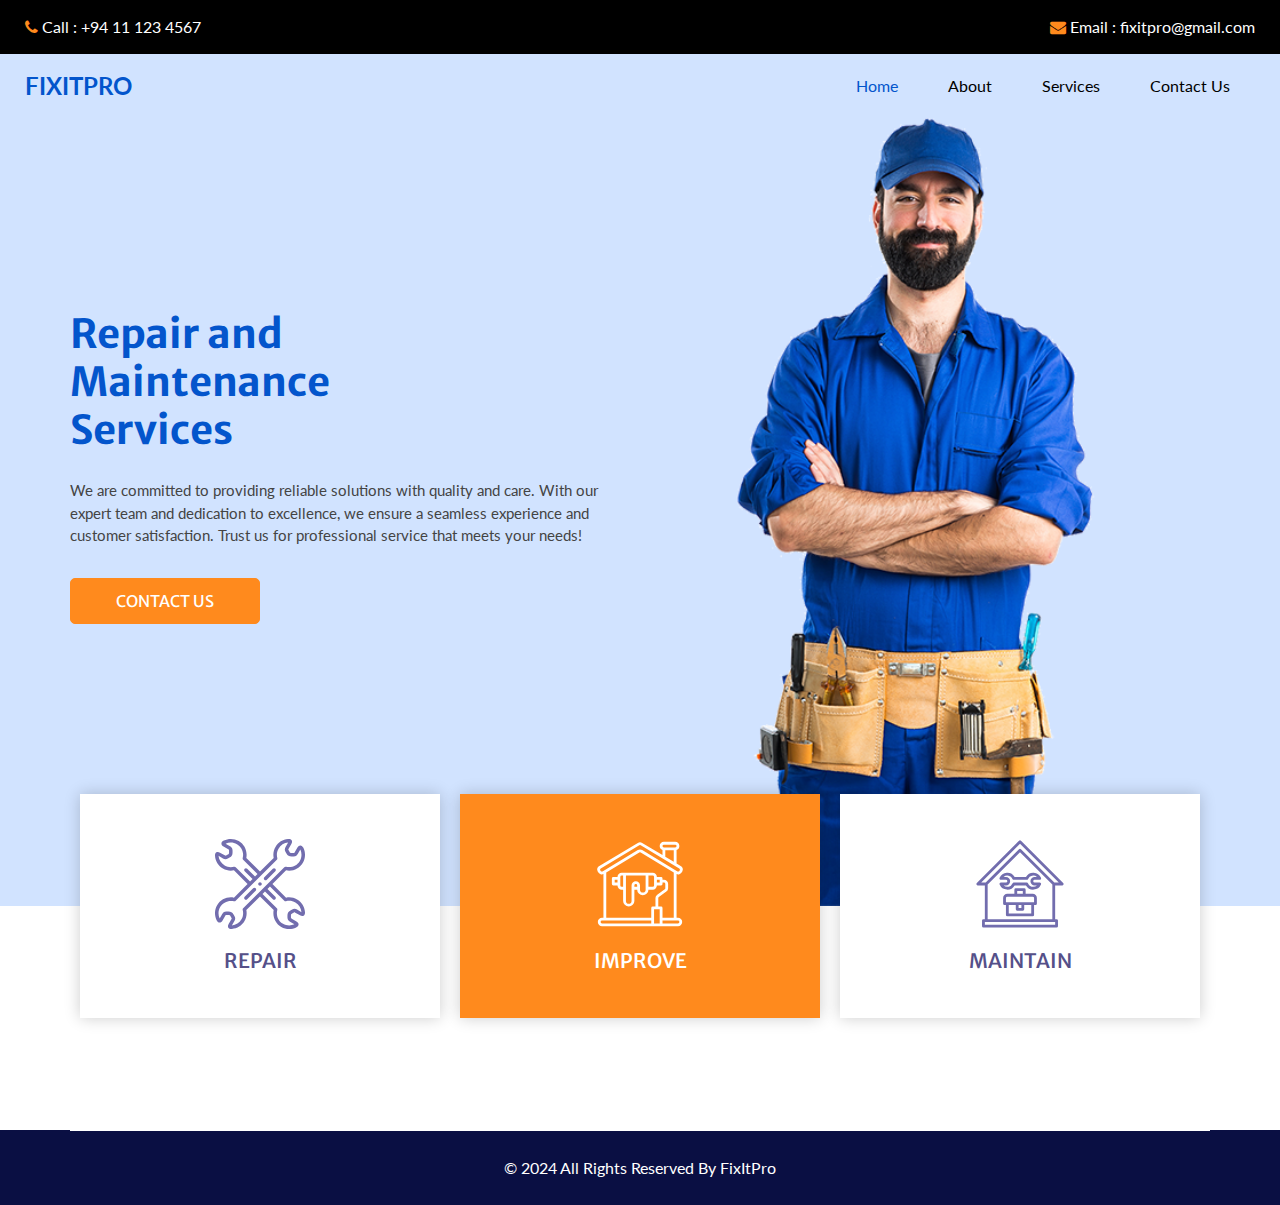
<file: index.html>
<!DOCTYPE html>
<html>

<head>
  <!-- Basic -->
  <meta charset="utf-8" />
  <meta http-equiv="X-UA-Compatible" content="IE=edge" />
  <!-- Mobile Metas -->
  <meta name="viewport" content="width=device-width, initial-scale=1, shrink-to-fit=no" />
  <!-- Site Metas -->
  <meta name="keywords" content="" />
  <meta name="description" content="" />
  <meta name="author" content="" />

  <title>FixItPro</title>

  <!-- slider stylesheet -->
  <link rel="stylesheet" type="text/css" href="https://cdnjs.cloudflare.com/ajax/libs/OwlCarousel2/2.3.4/assets/owl.carousel.min.css" />
  <!-- bootstrap core css -->
  <link rel="stylesheet" type="text/css" href="css/bootstrap.css" />
  <!-- font awesome style -->
  <link rel="stylesheet" type="text/css" href="css/font-awesome.min.css" />

  <!-- Custom styles for this template -->
  <link href="css/style.css" rel="stylesheet" />
  <!-- responsive style -->
  <link href="css/responsive.css" rel="stylesheet" />

</head>

<body>
  <div class="hero_area">
    <!-- header section strats -->
    <header class="header_section">
      <div class="header_top">
        <div class="container-fluid">
          <div class="contact_nav">
            <a href="">
              <i class="fa fa-phone" aria-hidden="true"></i>
              <span>
                Call : +94 11 123 4567
              </span>
            </a>
            <a href="">
              <i class="fa fa-envelope" aria-hidden="true"></i>
              <span>
                Email : fixitpro@gmail.com
              </span>
            </a>
          </div>
        </div>
      </div>
      <div class="header_bottom">
        <div class="container-fluid">
          <nav class="navbar navbar-expand-lg custom_nav-container ">
            <a class="navbar-brand" href="index.html">
              <span>
                FixItPro
              </span>
            </a>

            <button class="navbar-toggler" type="button" data-toggle="collapse" data-target="#navbarSupportedContent" aria-controls="navbarSupportedContent" aria-expanded="false" aria-label="Toggle navigation">
              <span class=""> </span>
            </button>

            <div class="collapse navbar-collapse" id="navbarSupportedContent">
              <ul class="navbar-nav ">
                <li class="nav-item active">
                  <a class="nav-link" href="index.html">Home <span class="sr-only">(current)</span></a>
                </li>
                <li class="nav-item">
                  <a class="nav-link" href="about.html"> About</a>
                </li>
                <li class="nav-item">
                  <a class="nav-link" href="service.html">Services</a>
                </li>
                <li class="nav-item">
                  <a class="nav-link" href="contact.html">Contact Us</a>
                </li>
              </ul>
            </div>
          </nav>
        </div>
      </div>
    </header>
    <!-- end header section -->
    <!-- slider section -->
    <section class="slider_section ">
      <div class="container ">
        <div class="row">
          <div class="col-md-6 ">
            <div class="detail-box">
              <h1>
                Repair and <br>
                Maintenance <br>
                Services
              </h1>
              <p>
                We are committed to providing reliable solutions with quality and care. With our expert team and dedication to excellence, we ensure a seamless experience and customer satisfaction. Trust us for professional service that meets your needs!
              </p>
              <a href="contact.html">
                Contact Us
              </a>
            </div>
          </div>
          <div class="col-md-6">
            <div class="img-box">
              <img src="images/slider-img.png" alt="">
            </div>
          </div>
        </div>
      </div>
    </section>
    <!-- end slider section -->
  </div>

  <!-- feature section -->
  <section class="feature_section">
    <div class="container">
      <div class="feature_container">
        <div class="box">
          <div class="img-box">
            <svg enable-background="new 0 0 511.995 511.995" height="512" viewBox="0 0 511.995 511.995" width="512" xmlns="http://www.w3.org/2000/svg">
              <g>
                <g>
                  <path d="m217.106 280.749-48.214 48.214c-3.905 3.905-3.905 10.237 0 14.143 1.953 1.953 4.512 2.929 7.071 2.929s5.119-.976 7.071-2.929l48.214-48.214c3.905-3.905 3.905-10.237 0-14.143s-10.237-3.905-14.142 0z" />
                  <path d="m328.915 168.939-48.17 48.17c-3.905 3.905-3.905 10.237 0 14.143 1.953 1.953 4.512 2.929 7.071 2.929s5.118-.976 7.071-2.929l48.17-48.17c3.905-3.905 3.905-10.237 0-14.143-3.905-3.905-10.235-3.905-14.142 0z" />
                  <path d="m467.092 344.045c-19.14-11.051-41.175-14.64-62.649-10.314l-77.734-77.734 77.792-77.792c5.807 1.153 11.636 1.714 17.42 1.713 31.563-.001 61.664-16.706 78.009-45.016 14.983-25.951 16.076-57.546 2.923-84.516-4.363-8.946-10.004-13.602-16.765-13.838-6.652-.225-12.388 3.784-17.092 11.933l-15.5 26.847c-2.641 4.573-3.996 4.574-6.241 4.574h-11.499c-7.173 0-8.405-.712-11.992-6.924l-5.749-9.957c-1.161-2.011-1.801-3.12.84-7.692l15.5-26.847c4.705-8.15 5.307-15.138 1.788-20.769-3.585-5.737-10.432-8.295-20.366-7.6-29.932 2.094-56.747 18.837-71.73 44.789-11.052 19.141-14.641 41.178-10.313 62.65l-77.734 77.734-77.792-77.792c7.444-37.494-9.805-76.089-43.302-95.429-25.954-14.982-57.549-16.075-84.519-2.921-8.945 4.363-13.601 10.003-13.837 16.764-.232 6.636 3.783 12.387 11.933 17.092l26.846 15.5c4.574 2.641 4.574 3.92 4.574 6.241v11.499c0 7.173-.712 8.406-6.924 11.992l-9.958 5.749c-2.011 1.161-3.119 1.801-7.692-.839l-26.847-15.5c-8.15-4.706-15.138-5.307-20.769-1.789-5.737 3.585-8.294 10.437-7.6 20.366 2.094 29.933 18.837 56.749 44.789 71.732 19.141 11.051 41.176 14.64 62.65 10.313l77.734 77.734-77.792 77.791c-37.491-7.443-76.088 9.805-95.429 43.303-14.983 25.951-16.076 57.545-2.922 84.515 4.363 8.946 10.003 13.602 16.764 13.838 6.644.24 12.387-3.783 17.093-11.933l15.5-26.846c2.641-4.574 3.92-4.574 6.242-4.574h11.498c7.172 0 8.405.712 11.992 6.924l5.748 9.957c1.161 2.012 1.801 3.12-.839 7.692l-15.5 26.847c-4.706 8.15-5.307 15.138-1.788 20.769 3.202 5.124 9.008 7.711 17.285 7.711.991 0 2.019-.037 3.08-.111 29.933-2.094 56.749-18.837 71.731-44.788 11.051-19.141 14.641-41.178 10.314-62.65l77.733-77.733 77.792 77.792c-7.443 37.494 9.806 76.089 43.303 95.429 13.902 8.026 29.419 12.066 44.981 12.066 13.488-.001 27.012-3.037 39.534-9.144 8.945-4.363 13.601-10.003 13.837-16.764.232-6.636-3.782-12.387-11.933-17.093l-26.847-15.499c-4.573-2.641-4.573-3.92-4.573-6.242v-11.498c0-7.173.712-8.406 6.924-11.992l9.957-5.749c2.011-1.162 3.118-1.801 7.692.839l26.847 15.5c8.149 4.706 15.137 5.307 20.77 1.788 5.736-3.585 8.294-10.437 7.599-20.365-2.092-29.935-18.836-56.75-44.787-71.733zm-349.33-183.857c-2.529-2.528-6.217-3.514-9.67-2.585-18.082 4.867-36.972 2.39-53.188-6.972-19.866-11.47-32.794-31.86-34.751-54.705l25.178 14.537c6.256 3.612 15.932 7.629 27.692.839l9.958-5.749c12.336-7.123 16.923-15.067 16.923-29.312v-11.5c-.001-13.578-8.318-19.95-14.574-23.562l-25.178-14.535c20.763-9.729 44.887-8.727 64.752 2.743 27.385 15.812 40.811 48.162 32.647 78.671-.923 3.45.063 7.131 2.589 9.656l81.715 81.715-14.141 14.141-44.633-44.633c-3.905-3.905-10.237-3.905-14.143 0s-3.905 10.237 0 14.143l44.633 44.633-14.143 14.143zm42.426 234.045c-2.529 2.529-3.515 6.216-2.585 9.67 4.866 18.083 2.39 36.972-6.973 53.189-11.469 19.865-31.858 32.794-54.704 34.751l14.537-25.178c3.611-6.256 7.627-15.933.839-27.692l-5.749-9.958c-7.123-12.336-15.066-16.923-29.311-16.923h-11.5c-13.577 0-19.95 8.317-23.563 14.573l-14.536 25.178c-9.728-20.763-8.726-44.886 2.743-64.751 15.812-27.386 48.161-40.813 78.671-32.647 3.45.921 7.131-.063 9.656-2.589l234.094-234.094c2.529-2.529 3.515-6.216 2.585-9.67-4.866-18.083-2.391-36.972 6.973-53.188 11.47-19.866 31.86-32.794 54.705-34.751l-14.537 25.177c-3.612 6.256-7.629 15.932-.84 27.692l5.749 9.958c7.123 12.337 15.067 16.923 29.312 16.923h11.5c13.578-.001 19.95-8.318 23.562-14.573l14.537-25.178c9.728 20.763 8.726 44.885-2.744 64.751-15.811 27.386-48.164 40.809-78.671 32.647-3.451-.923-7.131.064-9.656 2.589zm306.476 7.3c-6.257-3.612-15.936-7.626-27.691-.839l-9.958 5.749c-12.336 7.122-16.923 15.066-16.923 29.31v11.5c0 13.578 8.317 19.95 14.573 23.563l25.178 14.536c-20.762 9.729-44.885 8.727-64.751-2.743-27.386-15.812-40.811-48.163-32.647-78.671.923-3.45-.063-7.131-2.589-9.656l-81.716-81.716 14.143-14.143 44.68 44.681c1.953 1.953 4.512 2.929 7.071 2.929s5.118-.977 7.071-2.929c3.905-3.905 3.905-10.237 0-14.142l-44.68-44.681 14.141-14.141 81.667 81.667c2.528 2.528 6.215 3.514 9.67 2.585 18.079-4.867 36.972-2.39 53.188 6.973 19.866 11.47 32.795 31.859 34.751 54.704z" />
                  <path d="m255.998 245.998h-.007c-5.523 0-9.996 4.477-9.996 10s4.48 10 10.003 10 10-4.477 10-10-4.477-10-10-10z" />
                </g>
              </g>
            </svg>
          </div>
          <h5 class="name">
            Repair
          </h5>
        </div>
        <div class="box active">
          <div class="img-box">
            <svg xmlns="http://www.w3.org/2000/svg" viewBox="0 0 64 64" width="512" height="512">
              <g id="paint-painted-paint_roller-home-house" data-name="paint-painted-paint roller-home-house">
                <path d="M60.01,25.05a2.963,2.963,0,0,0,1.85-1.54l.21-.41a3.022,3.022,0,0,0-1.14-3.91L58,17.43V7.82A3,3,0,0,0,57,2H49a3.009,3.009,0,0,0-3,3,2.979,2.979,0,0,0,1.99,2.81v3.62L33.54,2.76a2.988,2.988,0,0,0-3.08,0L3.07,19.19A3.022,3.022,0,0,0,1.93,23.1l.21.41a2.963,2.963,0,0,0,1.85,1.54,2.923,2.923,0,0,0,.83.12A3.033,3.033,0,0,0,6,24.9V56H5a3,3,0,0,0,0,6H59a3,3,0,0,0,0-6H58V24.91A2.9,2.9,0,0,0,60.01,25.05ZM49,4h8a1,1,0,0,1,0,2H49a1,1,0,0,1,0-2Zm7,4v8.23l-6.01-3.6V8ZM40,60H5a1,1,0,0,1,0-2H40Zm6,0H42V50h4Zm1-12H45V42.03a1.028,1.028,0,0,1,.42-.82l5.32-3.8A2.991,2.991,0,0,0,52,34.97V32a3.009,3.009,0,0,0-3-3H48V28a1,1,0,0,0-1-1H44a3.009,3.009,0,0,0-3-3H19a3.009,3.009,0,0,0-3,3H13a1,1,0,0,0-1,1v4a1,1,0,0,0,1,1h3a3.009,3.009,0,0,0,3,3h1v8a4,4,0,0,0,8,0V36h2a4,4,0,0,0,8,0h3a3.009,3.009,0,0,0,3-3h3a1,1,0,0,0,1-1V31h1a1,1,0,0,1,1,1v2.97a1.028,1.028,0,0,1-.42.82l-5.32,3.8A2.991,2.991,0,0,0,43,42.03V48H41a1,1,0,0,0-1,1v7H8V23.76L31.48,9.62a1.02,1.02,0,0,1,1.04,0L56,23.76V56H48V49A1,1,0,0,0,47,48ZM46,29v2H44V29Zm-4-2v6a1,1,0,0,1-1,1H38V26h3A1,1,0,0,1,42,27ZM29,30a3.009,3.009,0,0,0-3,3V44a2,2,0,0,1-4,0V26H36V36a2,2,0,0,1-4,0V33A3.009,3.009,0,0,0,29,30Zm1,3v1H28V33a1,1,0,0,1,2,0ZM20,26v8H19a1,1,0,0,1-1-1V27a1,1,0,0,1,1-1Zm-4,3v2H14V29ZM59,58a1,1,0,0,1,0,2H48V58ZM33.55,7.91a2.979,2.979,0,0,0-3.1,0L5.34,23.03a1.018,1.018,0,0,1-.8.1.972.972,0,0,1-.61-.51l-.21-.41A1.021,1.021,0,0,1,4.1,20.9L31.49,4.47a1,1,0,0,1,1.02,0L59.9,20.9a1.021,1.021,0,0,1,.38,1.31l-.21.41a.972.972,0,0,1-.61.51,1.018,1.018,0,0,1-.8-.1Z" />
              </g>
            </svg>
          </div>
          <h5 class="name">
            Improve
          </h5>
        </div>
        <div class="box">
          <div class="img-box">
            <svg xmlns="http://www.w3.org/2000/svg" viewBox="0 0 64 64" width="512" height="512">
              <path d="M62.707,31.293l-30-30a1,1,0,0,0-1.414,0l-30,30A1,1,0,0,0,2,33H7V57H6a1,1,0,0,0-1,1v4a1,1,0,0,0,1,1H58a1,1,0,0,0,1-1V58a1,1,0,0,0-1-1H57V33h5a1,1,0,0,0,.707-1.707ZM57,61H7V59H57ZM9,57V32.414l23-23,23,23V57ZM56.414,31,32.707,7.293a1,1,0,0,0-1.414,0L7.586,31H4.414L32,3.414,59.586,31Z" />
              <path d="M41,39H36V36a1,1,0,0,0-1-1H29a1,1,0,0,0-1,1v3H23a3,3,0,0,0-3,3v4a1,1,0,0,0,1,1h1v7a1,1,0,0,0,1,1H41a1,1,0,0,0,1-1V47h1a1,1,0,0,0,1-1V42A3,3,0,0,0,41,39ZM30,37h4v2H30ZM40,53H24V47h5v3a1,1,0,0,0,1,1h4a1,1,0,0,0,1-1V47h5Zm-9-6h2v2H31Zm11-2H22V42a1,1,0,0,1,1-1H41a1,1,0,0,1,1,1Z" />
              <path d="M46,31H42.422a1,1,0,0,1,0-2H46a1,1,0,0,0,.916-1.4A5.992,5.992,0,0,0,36.231,27h-8.04a5.992,5.992,0,0,0-10.685.6,1,1,0,0,0,.916,1.4H22a1,1,0,0,1,0,2H18.422a1,1,0,0,0-.916,1.4,5.992,5.992,0,0,0,10.685.6h8.04a5.992,5.992,0,0,0,10.685-.6A1,1,0,0,0,46,31Zm-4.578,3a4,4,0,0,1-3.662-2.4,1,1,0,0,0-.916-.6H27.578a1,1,0,0,0-.916.6,3.991,3.991,0,0,1-6.3,1.4H22a3,3,0,0,0,0-6H20.359a3.991,3.991,0,0,1,6.3,1.4,1,1,0,0,0,.916.6h9.266a1,1,0,0,0,.916-.6,3.991,3.991,0,0,1,6.3-1.4h-1.64a3,3,0,0,0,0,6h1.64A3.988,3.988,0,0,1,41.422,34Z" /></svg>
          </div>
          <h5 class="name">
            Maintain
          </h5>
        </div>
      </div>
    </div>
  </section>

  <!-- end feature section -->





  <!-- footer section -->
  <footer class="footer_section">
    <div class="container">
      <p>
         &copy; 2024 All Rights Reserved By FixItPro
        
      </p>
    </div>
  </footer>
  <!-- footer section -->



</body>

</html>
</file>
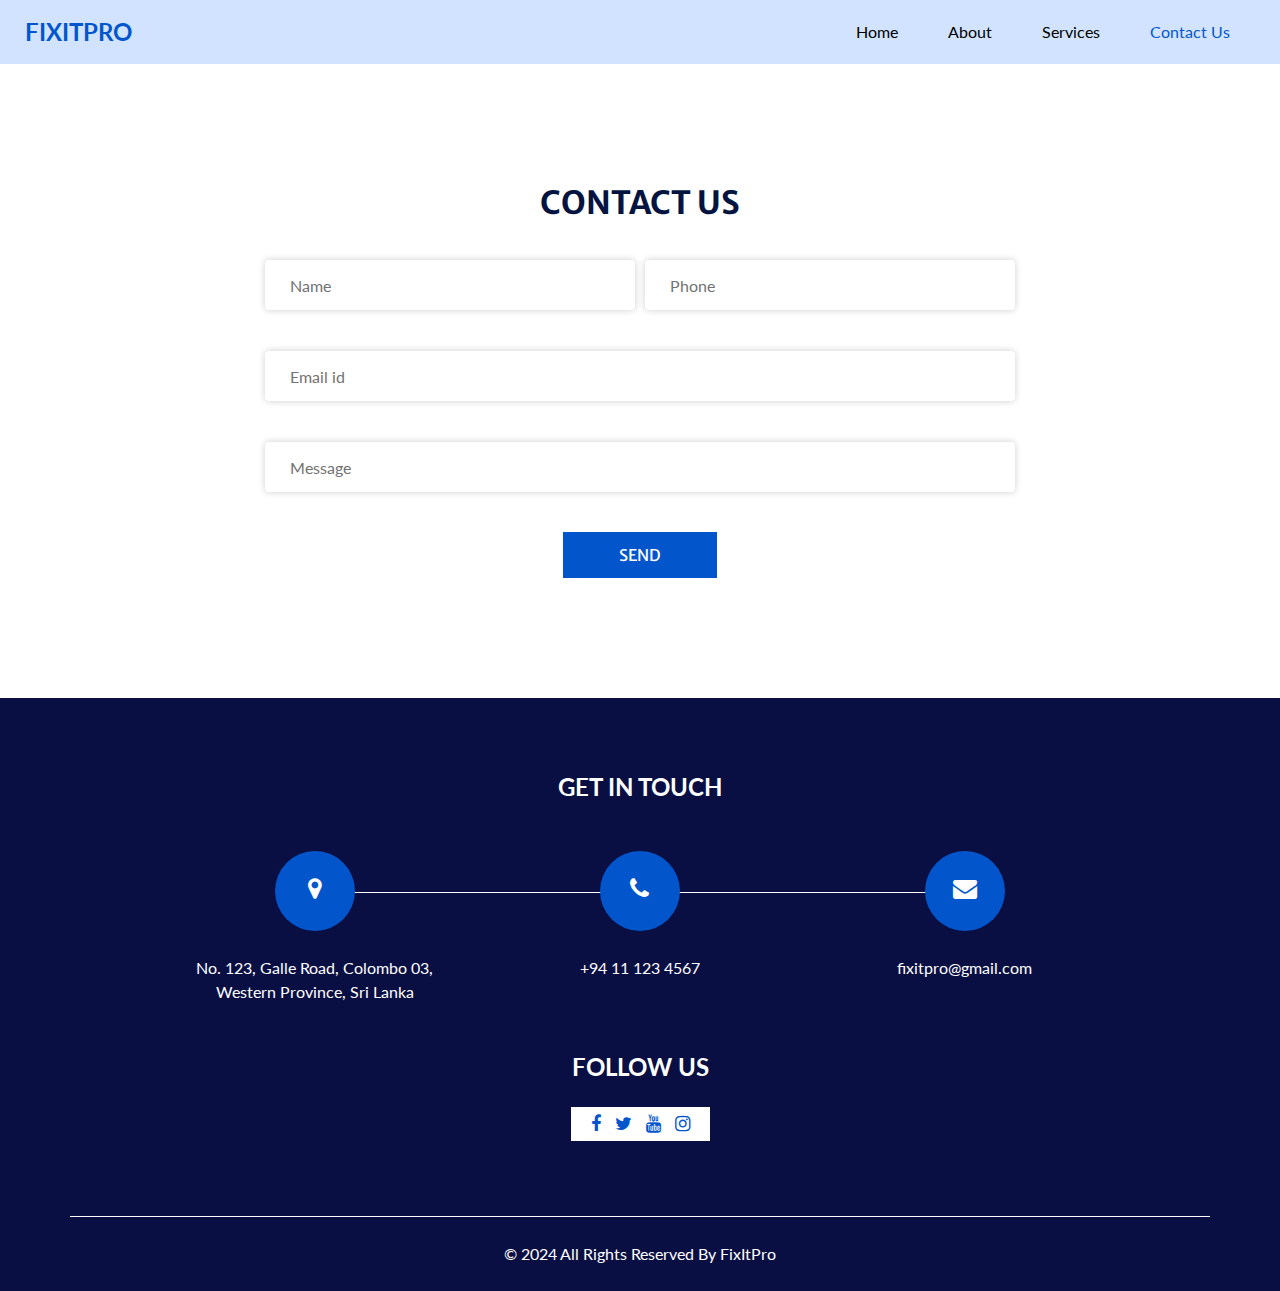
<file: contact.html>
<!DOCTYPE html>
<html>

<head>
  <!-- Basic -->
  <meta charset="utf-8" />
  <meta http-equiv="X-UA-Compatible" content="IE=edge" />
  <!-- Mobile Metas -->
  <meta name="viewport" content="width=device-width, initial-scale=1, shrink-to-fit=no" />
  <!-- Site Metas -->
  <meta name="keywords" content="" />
  <meta name="description" content="" />
  <meta name="author" content="" />

  <title>FixItPro</title>

  <!-- slider stylesheet -->
  <link rel="stylesheet" type="text/css" href="https://cdnjs.cloudflare.com/ajax/libs/OwlCarousel2/2.3.4/assets/owl.carousel.min.css" />
  <!-- bootstrap core css -->
  <link rel="stylesheet" type="text/css" href="css/bootstrap.css" />
  <!-- font awesome style -->
  <link rel="stylesheet" type="text/css" href="css/font-awesome.min.css" />

  <!-- Custom styles for this template -->
  <link href="css/style.css" rel="stylesheet" />
  <!-- responsive style -->
  <link href="css/responsive.css" rel="stylesheet" />

</head>

<body>
  <div class="hero_area">
    <!-- header section strats -->
    <header class="header_section">
      <div class="header_bottom">
        <div class="container-fluid">
          <nav class="navbar navbar-expand-lg custom_nav-container ">
            <a class="navbar-brand" href="index.html">
              <span>
                FixItPro
              </span>
            </a>

            <button class="navbar-toggler" type="button" data-toggle="collapse" data-target="#navbarSupportedContent" aria-controls="navbarSupportedContent" aria-expanded="false" aria-label="Toggle navigation">
              <span class=""> </span>
            </button>

            <div class="collapse navbar-collapse" id="navbarSupportedContent">
              <ul class="navbar-nav ">
                <li class="nav-item ">
                  <a class="nav-link" href="index.html">Home <span class="sr-only">(current)</span></a>
                </li>
                <li class="nav-item">
                  <a class="nav-link" href="about.html"> About</a>
                </li>
                <li class="nav-item">
                  <a class="nav-link" href="service.html">Services</a>
                </li>
                <li class="nav-item active">
                  <a class="nav-link" href="contact.html">Contact Us</a>
                </li>
              </ul>
            </div>
          </nav>
        </div>
      </div>
    </header>
    <!-- end header section -->
  </div>


  <!-- contact section -->

  <section class="contact_section layout_padding">
    <div class="container">
      <div class="heading_container">
        <h2>
          Contact Us
        </h2>
      </div>
      <div class="row">
        <div class="col-md-8 mx-auto">
          <div class="form_container">
            <form>
              <div class="form-row">
                <div class="form-group col-md-6">
                  <input type="text" class="form-control" id="inputName4" placeholder="Name ">
                </div>
                <div class="form-group col-md-6">
                  <input type="text" class="form-control" id="inputSubject4" placeholder="Phone">
                </div>
              </div>
              <div class="form-row">
                <div class="form-group col">
                  <input type="email" class="form-control" id="inputEmail4" placeholder="Email id">
                </div>
              </div>
              <div class="form-group">
                <input type="text" class="form-control" id="inputMessage" placeholder="Message">
              </div>
              <div class="d-flex justify-content-center">
                <button type="submit" class="">Send</button>
              </div>
            </form>
          </div>
        </div>
      </div>
  </section>

  <!-- end contact section -->


  <!-- info section -->
  <section class="info_section ">
    <div class="container">
      <h4>
        Get In Touch
      </h4>
      <div class="row">
        <div class="col-lg-10 mx-auto">
          <div class="info_items">
            <div class="row">
              <div class="col-md-4">
                <a href="">
                  <div class="item ">
                    <div class="img-box ">
                      <i class="fa fa-map-marker" aria-hidden="true"></i>
                    </div>
                    <p>
                      No. 123, Galle Road, Colombo 03, Western Province, Sri Lanka
                    </p>
                  </div>
                </a>
              </div>
              <div class="col-md-4">
                <a href="">
                  <div class="item ">
                    <div class="img-box ">
                      <i class="fa fa-phone" aria-hidden="true"></i>
                    </div>
                    <p>
                      +94 11 123 4567
                    </p>
                  </div>
                </a>
              </div>
              <div class="col-md-4">
                <a href="">
                  <div class="item ">
                    <div class="img-box">
                      <i class="fa fa-envelope" aria-hidden="true"></i>
                    </div>
                    <p>
                      fixitpro@gmail.com
                    </p>
                  </div>
                </a>
              </div>
            </div>
          </div>
        </div>
      </div>
    </div>
    <div class="social-box">
      <h4>
        Follow Us
      </h4>
      <div class="box">
        <a href="">
          <i class="fa fa-facebook" aria-hidden="true"></i>
        </a>
        <a href="">
          <i class="fa fa-twitter" aria-hidden="true"></i>
        </a>
        <a href="">
          <i class="fa fa-youtube" aria-hidden="true"></i>
        </a>
        <a href="">
          <i class="fa fa-instagram" aria-hidden="true"></i>
        </a>
      </div>
    </div>
  </section>



  <!-- end info_section -->

  <!-- footer section -->
  <footer class="footer_section">
    <div class="container">
      <p>
        &copy; 2024 All Rights Reserved By FixItPro
        
      </p>
    </div>
  </footer>
  <!-- footer section -->

  <script src="js/jquery-3.4.1.min.js"></script>
  <script src="js/bootstrap.js"></script>
  <script src="https://cdnjs.cloudflare.com/ajax/libs/OwlCarousel2/2.3.4/owl.carousel.min.js">
  </script>
  <script src="js/custom.js"></script>


</body>

</html>
</file>
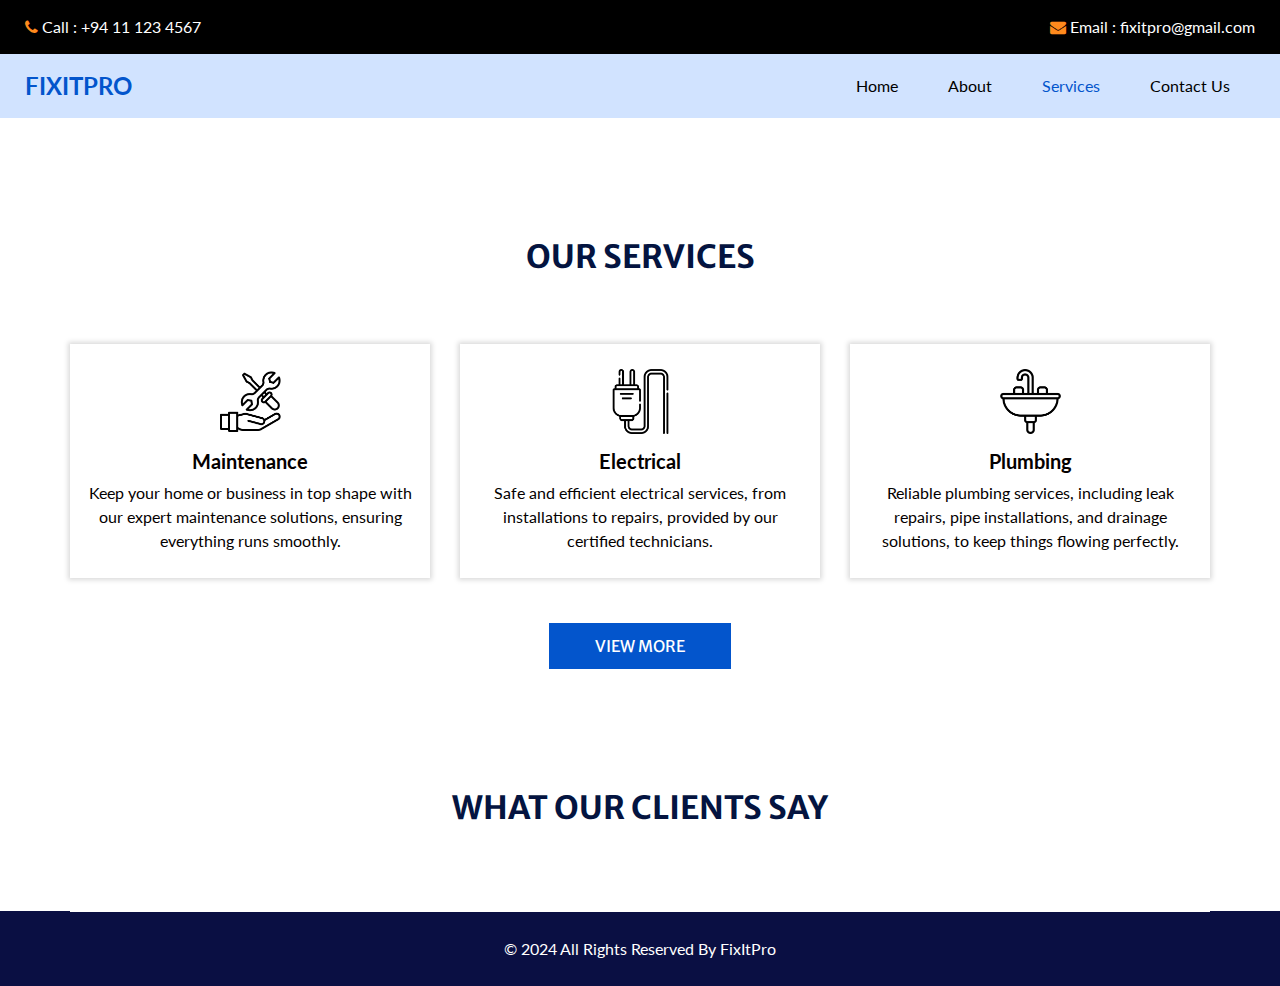
<file: service.html>
<!DOCTYPE html>
<html>

<head>
  <!-- Basic -->
  <meta charset="utf-8" />
  <meta http-equiv="X-UA-Compatible" content="IE=edge" />
  <!-- Mobile Metas -->
  <meta name="viewport" content="width=device-width, initial-scale=1, shrink-to-fit=no" />
  <!-- Site Metas -->
  <meta name="keywords" content="" />
  <meta name="description" content="" />
  <meta name="author" content="" />

  <title>FixItPro</title>

  <!-- slider stylesheet -->
  <link rel="stylesheet" type="text/css" href="https://cdnjs.cloudflare.com/ajax/libs/OwlCarousel2/2.3.4/assets/owl.carousel.min.css" />
  <!-- bootstrap core css -->
  <link rel="stylesheet" type="text/css" href="css/bootstrap.css" />
  <!-- font awesome style -->
  <link rel="stylesheet" type="text/css" href="css/font-awesome.min.css" />

  <!-- Custom styles for this template -->
  <link href="css/style.css" rel="stylesheet" />
  <!-- responsive style -->
  <link href="css/responsive.css" rel="stylesheet" />

</head>

<body>
  <div class="hero_area">
    <!-- header section strats -->
    <header class="header_section">
      <div class="header_top">
        <div class="container-fluid">
          <div class="contact_nav">
            <a href="">
              <i class="fa fa-phone" aria-hidden="true"></i>
              <span>
                Call : +94 11 123 4567
              </span>
            </a>
            <a href="">
              <i class="fa fa-envelope" aria-hidden="true"></i>
              <span>
                Email : fixitpro@gmail.com
              </span>
            </a>
          </div>
        </div>
      </div>
      <div class="header_bottom">
        <div class="container-fluid">
          <nav class="navbar navbar-expand-lg custom_nav-container ">
            <a class="navbar-brand" href="index.html">
              <span>
                FixItPro
              </span>
            </a>

            <button class="navbar-toggler" type="button" data-toggle="collapse" data-target="#navbarSupportedContent" aria-controls="navbarSupportedContent" aria-expanded="false" aria-label="Toggle navigation">
              <span class=""> </span>
            </button>

            <div class="collapse navbar-collapse" id="navbarSupportedContent">
              <ul class="navbar-nav ">
                <li class="nav-item ">
                  <a class="nav-link" href="index.html">Home <span class="sr-only">(current)</span></a>
                </li>
                <li class="nav-item">
                  <a class="nav-link" href="about.html"> About</a>
                </li>
                <li class="nav-item active">
                  <a class="nav-link" href="service.html">Services</a>
                </li>
                <li class="nav-item">
                  <a class="nav-link" href="contact.html">Contact Us</a>
                </li>
              </ul>
            </div>
          </nav>
        </div>
      </div>
    </header>
    <!-- end header section -->
  </div>

  <!-- service section -->

  <section class="service_section layout_padding">
    <div class="container ">
      <div class="heading_container heading_center">
        <h2> Our Services </h2>
      </div>
      <div class="row">
        <div class="col-sm-6 col-md-4 mx-auto">
          <div class="box ">
            <div class="img-box">
              <img src="images/s1.png" alt="" />
            </div>
            <div class="detail-box">
              <h5>
                Maintenance
              </h5>
              <p>
                Keep your home or business in top shape with our expert maintenance solutions, ensuring everything runs smoothly.
              </p>
            </div>
          </div>
        </div>
        <div class="col-sm-6 col-md-4 mx-auto">
          <div class="box ">
            <div class="img-box">
              <img src="images/s2.png" alt="" />
            </div>
            <div class="detail-box">
              <h5>
                Electrical
              </h5>
              <p>
                Safe and efficient electrical services, from installations to repairs, provided by our certified technicians.
              </p>
            </div>
          </div>
        </div>
        <div class="col-sm-6 col-md-4 mx-auto">
          <div class="box ">
            <div class="img-box">
              <img src="images/s3.png" alt="" />
            </div>
            <div class="detail-box">
              <h5>
                Plumbing
              </h5>
              <p>
                Reliable plumbing services, including leak repairs, pipe installations, and drainage solutions, to keep things flowing perfectly.
              </p>
            </div>
          </div>
        </div>
      </div>
      <div class="btn-box">
        <a href="">
          View More
        </a>
      </div>
    </div>
  </section>

  <!-- end service section -->
  
    

  <!-- client section -->

  <section class="client_section ">
    <div class="container">
      <div class="heading_container heading_center">
        <h2>
          What Our Clients Say
        </h2>
      </div>
      <div class="carousel-wrap layout_padding2-top ">
        <div class="owl-carousel">
          <div class="item">
            <div class="box">
              <div class="client_id">
                <div class="img-box">
                  <img src="images/client-1.jpg" alt="">
                </div>
                <div class="client_detail">
                  <div class="client_info">
                    <h6>
                      Nimal P. – Negombo
                    </h6>
                    <i class="fa fa-star" aria-hidden="true"></i>
                    <i class="fa fa-star" aria-hidden="true"></i>
                    <i class="fa fa-star" aria-hidden="true"></i>
                    <i class="fa fa-star" aria-hidden="true"></i>
                    <i class="fa fa-star" aria-hidden="true"></i>
                  </div>
                  <i class="fa fa-quote-left" aria-hidden="true"></i>
                </div>
              </div>
              <div class="client_text">
                <p>
                  I had a major repair at my house and reached out to FixItPro. Their team was quick to respond and handled everything with precision. The work was done efficiently, and they left no mess behind. I’m very satisfied with their service and will definitely call them again!
                </p>
              </div>
            </div>
          </div>
          <div class="item">
            <div class="box">
              <div class="client_id">
                <div class="img-box">
                  <img src="images/client-2.jpg" alt="">
                </div>
                <div class="client_detail">
                  <div class="client_info">
                    <h6>
                      Priyal S. – Kandy
                    </h6>
                    <i class="fa fa-star" aria-hidden="true"></i>
                    <i class="fa fa-star" aria-hidden="true"></i>
                    <i class="fa fa-star" aria-hidden="true"></i>
                    <i class="fa fa-star" aria-hidden="true"></i>
                    <i class="fa fa-star" aria-hidden="true"></i>
                  </div>
                  <i class="fa fa-quote-left" aria-hidden="true"></i>
                </div>
              </div>
              <div class="client_text">
                <p>
                   had an electrical issue at my home, and FixItPro came to the rescue. Their electricians were knowledgeable, friendly, and resolved the problem in no time. I’m impressed with their attention to detail and dedication to customer satisfaction!
                </p>
              </div>
            </div>
          </div>
          <div class="item">
            <div class="box">
              <div class="client_id">
                <div class="img-box">
                  <img src="images/client-1.jpg" alt="">
                </div>
                <div class="client_detail">
                  <div class="client_info">
                    <h6>
                      Ruwan K. – Galle
                    </h6>
                    <i class="fa fa-star" aria-hidden="true"></i>
                    <i class="fa fa-star" aria-hidden="true"></i>
                    <i class="fa fa-star" aria-hidden="true"></i>
                    <i class="fa fa-star" aria-hidden="true"></i>
                    <i class="fa fa-star" aria-hidden="true"></i>
                  </div>
                  <i class="fa fa-quote-left" aria-hidden="true"></i>
                </div>
              </div>
              <div class="client_text">
                <p>
                  I’ve been using FixItPro for my home maintenance needs for a while now, and I couldn’t be happier. They provide excellent service every time, and their technicians are always courteous and efficient. Great value for money!
                </p>
              </div>
            </div>
          </div>
          <div class="item">
            <div class="box">
              <div class="client_id">
                <div class="img-box">
                  <img src="images/client-2.jpg" alt="">
                </div>
                <div class="client_detail">
                  <div class="client_info">
                    <h6>
                      John D. – Colombo
                    </h6>
                    <i class="fa fa-star" aria-hidden="true"></i>
                    <i class="fa fa-star" aria-hidden="true"></i>
                    <i class="fa fa-star" aria-hidden="true"></i>
                    <i class="fa fa-star" aria-hidden="true"></i>
                    <i class="fa fa-star" aria-hidden="true"></i>
                  </div>
                  <i class="fa fa-quote-left" aria-hidden="true"></i>
                </div>
              </div>
              <div class="client_text">
                <p>
                  FixItPro is my go-to service for all home repairs. Their team is always on time, professional, and gets the job done right. They fixed my plumbing issues quickly, and the quality of work was outstanding. Highly recommend!
                </p>
              </div>
            </div>
          </div>
        </div>
      </div>
    </div>
  </section>

  <!-- end client section -->

  <!-- footer section -->
  <footer class="footer_section">
    <div class="container">
      <p>
         &copy; 2024 All Rights Reserved By FixItPro
        
      </p>
    </div>
  </footer>
  <!-- footer section -->

  <script src="js/jquery-3.4.1.min.js"></script>
  <script src="js/bootstrap.js"></script>
  <script src="https://cdnjs.cloudflare.com/ajax/libs/OwlCarousel2/2.3.4/owl.carousel.min.js">
  </script>
  <script src="js/custom.js"></script>


</body>

</html>
</file>
<file: css/style.css>
@import url("https://fonts.googleapis.com/css2?family=Lato:wght@400;700&family=Merriweather+Sans:wght@400;700&display=swap");
body {
  font-family: 'Lato', sans-serif;
  color: #040000;
}

.layout_padding {
  padding-top: 120px;
  padding-bottom: 120px;
}

.layout_padding2 {
  padding: 45px 0;
}

.layout_padding2-top {
  padding-top: 45px;
}

.layout_padding2-bottom {
  padding-bottom: 45px;
}

.layout_padding-top {
  padding-top: 120px;
}

.layout_padding-bottom {
  padding-bottom: 120px;
}

.heading_container {
  display: -webkit-box;
  display: -ms-flexbox;
  display: flex;
  -webkit-box-orient: vertical;
  -webkit-box-direction: normal;
      -ms-flex-direction: column;
          flex-direction: column;
  -webkit-box-align: start;
      -ms-flex-align: start;
          align-items: flex-start;
}

.heading_container h2 {
  font-weight: bold;
  display: -webkit-box;
  display: -ms-flexbox;
  display: flex;
  -webkit-box-align: center;
      -ms-flex-align: center;
          align-items: center;
  text-transform: uppercase;
  font-family: 'Merriweather Sans', sans-serif;
}

.heading_container p {
  margin-bottom: 0;
}

.heading_container.heading_center {
  -webkit-box-align: center;
      -ms-flex-align: center;
          align-items: center;
  text-align: center;
}

h1,
h2 {
  font-family: 'Merriweather Sans', sans-serif;
}

a,
a:hover,
a:focus {
  text-decoration: none;
}

/*header section*/
.hero_area {
  position: relative;
  background-color: #d1e3ff;
}

.header_section .container-fluid {
  padding-right: 25px;
  padding-left: 25px;
}

.header_section .header_top {
  padding: 15px 0;
  background-color: #000000;
}

.header_section .header_top .contact_nav {
  display: -webkit-box;
  display: -ms-flexbox;
  display: flex;
  -webkit-box-pack: justify;
      -ms-flex-pack: justify;
          justify-content: space-between;
}

.header_section .header_top .contact_nav a {
  color: #ffffff;
}

.header_section .header_top .contact_nav a i {
  color: #ff8a1d;
}

.header_section .header_bottom {
  padding: 10px 0;
}

.navbar-brand {
  padding: 0;
  margin: 0;
  color: #000000;
  font-weight: bold;
  font-size: 24px;
  font-weight: bold;
}

.navbar-brand span {
  color: #0355cc;
  text-transform: uppercase;
}

.custom_nav-container {
  padding: 0;
}

.custom_nav-container .navbar-nav {
  margin-left: auto;
}

.custom_nav-container .navbar-nav .nav-item .nav-link {
  padding: 10px 25px;
  color: #000000;
  text-align: center;
}

.custom_nav-container .navbar-nav .nav-item:hover .nav-link, .custom_nav-container .navbar-nav .nav-item.active .nav-link {
  color: #0355cc;
}

.custom_nav-container .form-inline .nav_search-btn {
  width: 35px;
  height: 35px;
  padding: 0;
  border: none;
  color: #000000;
}

.custom_nav-container .form-inline .nav_search-btn:hover {
  color: #0355cc;
}

.custom_nav-container .navbar-toggler {
  outline: none;
}

.custom_nav-container .navbar-toggler {
  padding: 0;
  width: 37px;
  height: 42px;
  -webkit-transition: all .3s;
  transition: all .3s;
}

.custom_nav-container .navbar-toggler span {
  display: block;
  width: 35px;
  height: 4px;
  background-color: #000000;
  margin: 7px 0;
  -webkit-transition: all 0.3s;
  transition: all 0.3s;
  position: relative;
  border-radius: 5px;
  -webkit-transition: all .3s;
  transition: all .3s;
}

.custom_nav-container .navbar-toggler span::before, .custom_nav-container .navbar-toggler span::after {
  content: "";
  position: absolute;
  left: 0;
  height: 100%;
  width: 100%;
  background-color: #000000;
  top: -10px;
  border-radius: 5px;
  -webkit-transition: all .3s;
  transition: all .3s;
}

.custom_nav-container .navbar-toggler span::after {
  top: 10px;
}

.custom_nav-container .navbar-toggler[aria-expanded="true"] {
  -webkit-transform: rotate(360deg);
          transform: rotate(360deg);
}

.custom_nav-container .navbar-toggler[aria-expanded="true"] span {
  -webkit-transform: rotate(45deg);
          transform: rotate(45deg);
}

.custom_nav-container .navbar-toggler[aria-expanded="true"] span::before, .custom_nav-container .navbar-toggler[aria-expanded="true"] span::after {
  -webkit-transform: rotate(90deg);
          transform: rotate(90deg);
  top: 0;
}

.custom_nav-container .navbar-toggler[aria-expanded="true"] .s-1 {
  -webkit-transform: rotate(45deg);
          transform: rotate(45deg);
  margin: 0;
  margin-bottom: -4px;
}

.custom_nav-container .navbar-toggler[aria-expanded="true"] .s-2 {
  display: none;
}

.custom_nav-container .navbar-toggler[aria-expanded="true"] .s-3 {
  -webkit-transform: rotate(-45deg);
          transform: rotate(-45deg);
  margin: 0;
  margin-top: -4px;
}

.custom_nav-container .navbar-toggler[aria-expanded="false"] .s-1,
.custom_nav-container .navbar-toggler[aria-expanded="false"] .s-2,
.custom_nav-container .navbar-toggler[aria-expanded="false"] .s-3 {
  -webkit-transform: none;
          transform: none;
}

.quote_btn-container {
  display: -webkit-box;
  display: -ms-flexbox;
  display: flex;
  -webkit-box-align: center;
      -ms-flex-align: center;
          align-items: center;
}

.quote_btn-container a {
  color: #ffffff;
  margin-right: 25px;
  text-transform: uppercase;
}

.quote_btn-container a span {
  margin-left: 5px;
}

.quote_btn-container a:hover {
  color: #ff8a1d;
}

/*end header section*/
/* slider section */
.slider_section {
  -webkit-box-flex: 1;
      -ms-flex: 1;
          flex: 1;
  display: -webkit-box;
  display: -ms-flexbox;
  display: flex;
  -webkit-box-align: center;
      -ms-flex-align: center;
          align-items: center;
  background-size: cover;
  background-position: bottom;
}

.slider_section .row {
  -webkit-box-align: center;
      -ms-flex-align: center;
          align-items: center;
}

.slider_section #customCarousel1 {
  width: 100%;
  position: unset;
}

.slider_section .detail-box {
  padding-bottom: 90px;
}

.slider_section .detail-box h1 {
  font-weight: bold;
  margin-bottom: 25px;
  color: #0355cc;
}

.slider_section .detail-box p {
  color: #444;
  font-size: 15px;
}

.slider_section .detail-box a {
  display: inline-block;
  font-family: 'Merriweather Sans', sans-serif;
  text-transform: uppercase;
  padding: 10px 45px;
  background-color: #ff8a1d;
  border: 1px solid #ff8a1d;
  border-radius: 5px;
  color: #ffffff;
  margin-top: 15px;
}

.slider_section .detail-box a:hover {
  background-color: transparent;
  color: #ff8a1d;
}

.slider_section .img-box img {
  width: 100%;
}

.feature_section {
  -webkit-transform: translateY(-50%);
          transform: translateY(-50%);
}

.feature_section .feature_container {
  display: -webkit-box;
  display: -ms-flexbox;
  display: flex;
}

.feature_section .feature_container .box {
  -webkit-box-flex: 1;
      -ms-flex: 1;
          flex: 1;
  display: -webkit-box;
  display: -ms-flexbox;
  display: flex;
  -webkit-box-orient: vertical;
  -webkit-box-direction: normal;
      -ms-flex-direction: column;
          flex-direction: column;
  -webkit-box-align: center;
      -ms-flex-align: center;
          align-items: center;
  text-align: center;
  margin: 0 10px;
  padding: 45px 15px;
  background-color: #ffffff;
  color: #555089;
  -webkit-transition: all 0.3s;
  transition: all 0.3s;
  -webkit-box-shadow: 0 0 15px 0 rgba(0, 0, 0, 0.2);
          box-shadow: 0 0 15px 0 rgba(0, 0, 0, 0.2);
}

.feature_section .feature_container .box .img-box {
  width: 90px;
  height: 90px;
}

.feature_section .feature_container .box .img-box svg {
  width: 100%;
  height: auto;
  max-height: 100%;
  fill: #726dae;
  -webkit-transition: all 0.3s;
  transition: all 0.3s;
}

.feature_section .feature_container .box .img-box svg path {
  fill: #726dae;
}

.feature_section .feature_container .box .name {
  margin-top: 20px;
  text-transform: uppercase;
  font-family: 'Merriweather Sans', sans-serif;
  margin-bottom: 0;
}

.feature_section .feature_container .box:hover, .feature_section .feature_container .box.active {
  background-color: #ff8a1d;
  color: #ffffff;
}

.feature_section .feature_container .box:hover .img-box svg, .feature_section .feature_container .box.active .img-box svg {
  fill: #ffffff;
}

.feature_section .feature_container .box:hover .img-box svg path, .feature_section .feature_container .box.active .img-box svg path {
  fill: #ffffff;
}

.about_section .row {
  -webkit-box-align: center;
      -ms-flex-align: center;
          align-items: center;
}

.about_section .detail-box h2 {
  text-transform: uppercase;
  font-weight: bold;
}

.about_section .detail-box p {
  margin-top: 10px;
}

.about_section .detail-box a {
  margin-top: 15px;
  display: inline-block;
  font-family: 'Merriweather Sans', sans-serif;
  text-transform: uppercase;
  padding: 10px 45px;
  background-color: #0355cc;
  border: 1px solid #0355cc;
  border-radius: 2px;
  color: #ffffff;
}

.about_section .detail-box a:hover {
  background-color: transparent;
  color: #0355cc;
}

.about_section .img-box img {
  width: 100%;
}

.professional_section {
  background-color: #d1e3ff;
}

.professional_section .row {
  -webkit-box-align: center;
      -ms-flex-align: center;
          align-items: center;
}

.professional_section .img-box img {
  width: 100%;
}

.professional_section .detail-box h2 {
  text-transform: uppercase;
  font-weight: bold;
  color: #0355cc;
}

.professional_section .detail-box p {
  margin-top: 20px;
}

.professional_section .detail-box a {
  margin-top: 25px;
  display: inline-block;
  font-family: 'Merriweather Sans', sans-serif;
  text-transform: uppercase;
  padding: 10px 45px;
  background-color: #ff8a1d;
  border: 1px solid #ff8a1d;
  border-radius: 2px;
  color: #ffffff;
}

.professional_section .detail-box a:hover {
  background-color: transparent;
  color: #ff8a1d;
}

.service_section {
  position: relative;
}

.service_section .box {
  margin-top: 30px;
  text-align: center;
  -webkit-box-shadow: 0 0 5px 2px rgba(0, 0, 0, 0.15);
          box-shadow: 0 0 5px 2px rgba(0, 0, 0, 0.15);
  padding: 25px 15px;
  -webkit-transition: all .3s;
  transition: all .3s;
  display: -webkit-box;
  display: -ms-flexbox;
  display: flex;
  -webkit-box-orient: vertical;
  -webkit-box-direction: normal;
      -ms-flex-direction: column;
          flex-direction: column;
  -webkit-box-align: center;
      -ms-flex-align: center;
          align-items: center;
}

.service_section .box .img-box {
  width: 65px;
  height: 65px;
  display: -webkit-box;
  display: -ms-flexbox;
  display: flex;
  -webkit-box-pack: center;
      -ms-flex-pack: center;
          justify-content: center;
  -webkit-box-align: center;
      -ms-flex-align: center;
          align-items: center;
}

.service_section .box .img-box img {
  max-height: 100%;
  max-width: 100%;
  -webkit-transition: all .3s;
  transition: all .3s;
}

.service_section .box .detail-box {
  margin-top: 15px;
}

.service_section .box .detail-box h5 {
  font-weight: bold;
}

.service_section .box .detail-box p {
  margin: 0;
}

.service_section .box:hover {
  background-color: #ff8a1d;
  color: #ffffff;
}

.service_section .box:hover .img-box img {
  -webkit-filter: brightness(0) invert(1);
          filter: brightness(0) invert(1);
}

.service_section .btn-box {
  display: -webkit-box;
  display: -ms-flexbox;
  display: flex;
  -webkit-box-pack: center;
      -ms-flex-pack: center;
          justify-content: center;
  margin-top: 45px;
}

.service_section .btn-box a {
  display: inline-block;
  font-family: 'Merriweather Sans', sans-serif;
  text-transform: uppercase;
  padding: 10px 45px;
  background-color: #0355cc;
  border: 1px solid #0355cc;
  border-radius: 0;
  color: #ffffff;
}

.service_section .btn-box a:hover {
  background-color: transparent;
  color: #0355cc;
}

.client_section .heading_container {
  -webkit-box-align: center;
      -ms-flex-align: center;
          align-items: center;
  text-align: center;
}

.client_section .box {
  margin: 15px;
  -webkit-box-shadow: 0 0 10px 0 rgba(0, 0, 0, 0.2);
          box-shadow: 0 0 10px 0 rgba(0, 0, 0, 0.2);
  padding: 25px;
}

.client_section .box .client_id {
  display: -webkit-box;
  display: -ms-flexbox;
  display: flex;
}

.client_section .box .client_id .img-box {
  width: 125px;
  min-width: 125px;
  margin-right: 15px;
}

.client_section .box .client_id .img-box img {
  width: 100%;
  border-radius: 100%;
}

.client_section .box .client_id .client_detail {
  display: -webkit-box;
  display: -ms-flexbox;
  display: flex;
  -webkit-box-align: center;
      -ms-flex-align: center;
          align-items: center;
  -webkit-box-pack: justify;
      -ms-flex-pack: justify;
          justify-content: space-between;
  -webkit-box-flex: 1;
      -ms-flex: 1;
          flex: 1;
  padding-right: 25px;
}

.client_section .box .client_id .client_detail .client_info h6 {
  margin-bottom: 0;
}

.client_section .box .client_id .client_detail .client_info i {
  color: #fbaf5d;
}

.client_section .box .client_text {
  margin-top: 20px;
}

.client_section .owl-carousel .owl-nav {
  display: -webkit-box;
  display: -ms-flexbox;
  display: flex;
  -webkit-box-pack: center;
      -ms-flex-pack: center;
          justify-content: center;
  margin-top: 20px;
}

.client_section .owl-carousel .owl-nav button {
  width: 50px;
  height: 50px;
  background-color: #0355cc;
  outline: none;
  margin: 0 20px;
  color: #ffffff;
}

.heading_container {
  margin-bottom: 30px; color: #041440 ;   align-items: center;
}

.contact_section input {
  width: 100%;
  border: none;
  height: 50px;
  margin-bottom: 25px;
  padding-left: 25px;
  background-color: #ffffff;
  outline: none;
  color: #ffffff;
  -webkit-box-shadow: 0 0 7px 0 rgba(0, 0, 0, 0.2);
          box-shadow: 0 0 7px 0 rgba(0, 0, 0, 0.2);
}

.contact_section input::-webkit-input-placeholder {
  color: #737272;
}

.contact_section input:-ms-input-placeholder {
  color: #737272;
}

.contact_section input::-ms-input-placeholder {
  color: #737272;
}

.contact_section input::placeholder {
  color: #737272;
}

.contact_section input.message-box {
  height: 135px;
}

.contact_section button {
  border: none;
  display: inline-block;
  font-family: 'Merriweather Sans', sans-serif;
  text-transform: uppercase;
  padding: 10px 55px;
  background-color: #0355cc;
  border: 1px solid #0355cc;
  border-radius: 0;
  color: #ffffff;
  margin-top: 15px;
}

.contact_section button:hover {
  background-color: transparent;
  color: #0355cc;
}


.info_section {
  padding: 75px 0;
  background-color: #0a0f43;
  text-align: center;
  color: #fff;
}

.info_section h4 {
  text-transform: uppercase;
  font-weight: bold;
  margin-bottom: 25px;
}

.info_section .social-box {
  display: -webkit-box;
  display: -ms-flexbox;
  display: flex;
  -webkit-box-orient: vertical;
  -webkit-box-direction: normal;
      -ms-flex-direction: column;
          flex-direction: column;
  -webkit-box-align: center;
      -ms-flex-align: center;
          align-items: center;
  margin-top: 25px;
}

.info_section .social-box .box {
  background-color: #ffffff;
  padding: 5px 15px;
}

.info_section a {
  margin: 0 5px;
  color: #0355cc;
}

.info_section a i {
  font-size: 18px;
}

.info_section a:hover {
  color: #ff8a1d;
}

.info_items a {
  position: relative;
}

.info_items .item {
  display: -webkit-box;
  display: -ms-flexbox;
  display: flex;
  -webkit-box-orient: vertical;
  -webkit-box-direction: normal;
      -ms-flex-direction: column;
          flex-direction: column;
  -webkit-box-align: center;
      -ms-flex-align: center;
          align-items: center;
  text-align: center;
}

.info_items .item .img-box {
  width: 80px;
  height: 80px;
  border-radius: 100%;
  background-color: #ffffff;
  background-repeat: no-repeat;
  background-position: center;
  text-align: center;
  line-height: 80px;
  background-color: #0355cc;
  color: #ffffff;
}

.info_items .item .img-box i {
  font-size: 24px;
}

.info_items .item p {
  margin-top: 25px;
  color: #fff;
  margin-bottom: 0;
  background-color: #0a0f43;
}

.info_items .item:hover .img-box {
  background-color: #ff8a1d;
}

.info_items {
  position: relative;
}

.info_items::before {
  content: "";
  position: absolute;
  top: 65px;
  width: 75%;
  height: 1px;
  background-color: #fff;
  left: 50%;
  -webkit-transform: translateX(-50%);
          transform: translateX(-50%);
}

/* footer section*/
.footer_section {
  background-color: #0a0f43;
}

.footer_section p {
  margin: 0;
  padding: 25px 0;
  color: #ffffff;
  text-align: center;
  border-top: 0.8px solid #ffffff;
}

.footer_section a {
  color: inherit;
}

/* end footer section*/
</file>
<file: css/responsive.css>
@media (max-width: 1300px) {}

@media (max-width: 1120px) {}

@media (max-width: 992px) {
    .hero_area {
        height: auto;
    }

    .header_section .main_nav {
        flex: 1;
    }

    #navbarSupportedContent {
        margin-top: 15px;
    }

    .slider_section {
        padding-top: 45px;
    }

    .feature_section .feature_container .box {
        padding: 30px 15px;
    }

    .feature_section .feature_container .box .img-box {
        width: 75px;
    }


    .feature_section {
        transform: none;
        padding: 90px 0;
    }


}

@media (max-width: 767px) {
    .layout_padding {
        padding-top: 90px;
        padding-bottom: 90px;
    }

    .layout_padding-top {
        padding-top: 90px;
    }

    .layout_padding-bottom {
        padding-bottom: 90px;
    }

    .slider_section .detail-box {
        padding-bottom: 45px;
    }

    .feature_section .feature_container {
        flex-direction: column;
    }

    .feature_section .feature_container .box {
        padding: 30px 15px;
    }

    .feature_section .feature_container .box:not(:nth-last-child(1)) {
        margin-bottom: 15px;
    }

    .about_section .detail-box {
        margin-bottom: 45px;
    }


    .professional_section .img-box {
        display: none;
    }

    .contact_section form {
        margin-bottom: 45px;
    }

    .info_section .info_items::before {
        width: 1px;
        height: 90%;
        top: 25px;
    }

}

@media (max-width: 576px) {}

@media (max-width: 480px) {}

@media (max-width: 400px) {}

@media (max-width: 360px) {}

@media (min-width: 1200px) {
    .container {
        max-width: 1170px;
    }

}
</file>
